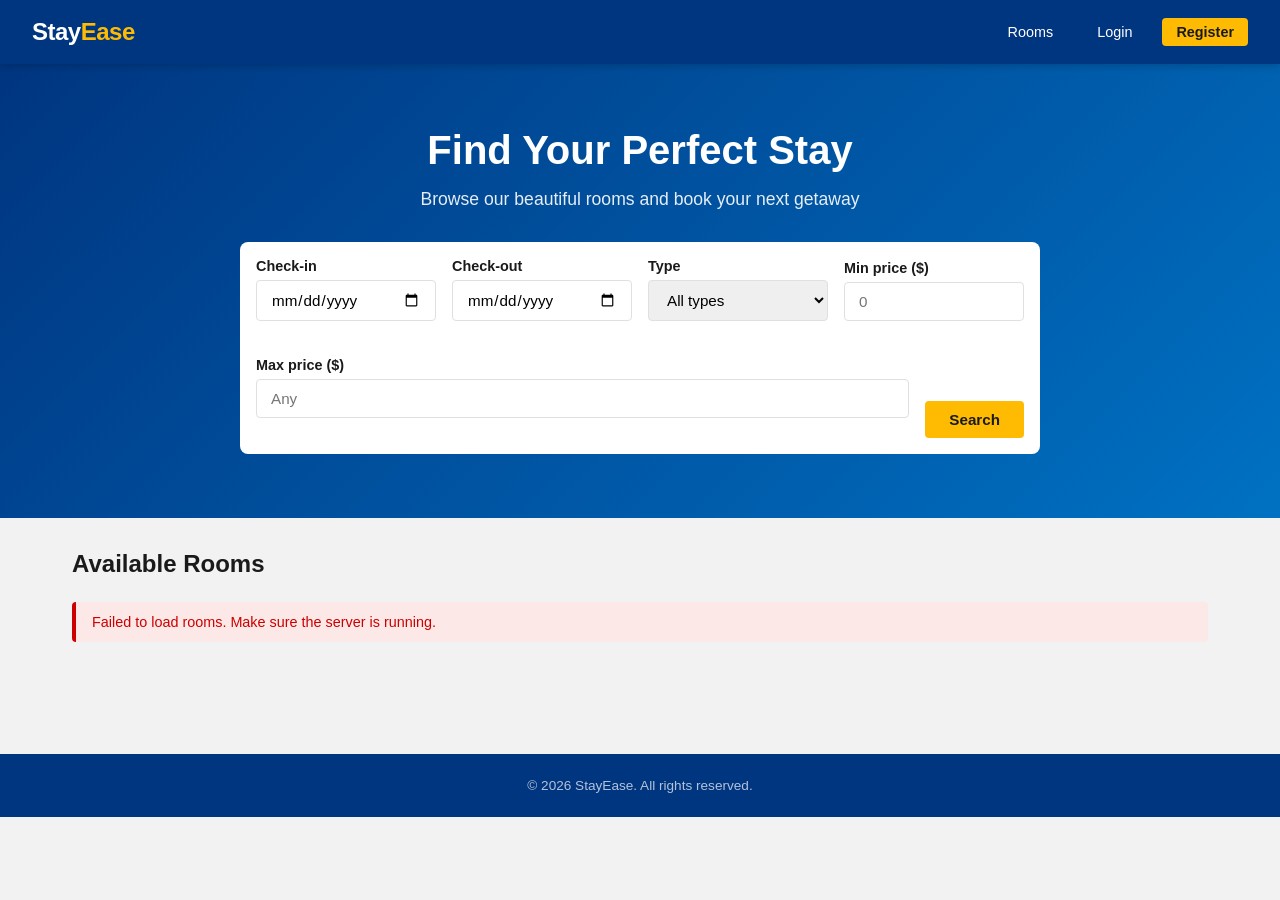
<file: src/main/resources/static/index.html>
<!DOCTYPE html>
<html lang="en">
<head>
    <meta charset="UTF-8">
    <meta name="viewport" content="width=device-width, initial-scale=1.0">
    <title>StayEase — Find Your Perfect Room</title>
    <link rel="stylesheet" href="css/style.css">
</head>
<body>

<!-- NAVBAR -->
<nav>
    <a href="/index.html" class="nav-brand">Stay<span>Ease</span></a>
    <div class="nav-links">
        <span id="nav-email"></span>
        <a href="/index.html">Rooms</a>
        <a href="/dashboard.html" id="nav-dashboard" style="display:none">My Bookings</a>
        <a href="/admin.html" id="nav-admin" style="display:none">Admin</a>
        <a href="/login.html" id="nav-login">Login</a>
        <a href="/login.html?mode=register" id="nav-register" class="btn-accent">Register</a>
        <a href="#" id="nav-logout" style="display:none" onclick="logout()">Logout</a>
    </div>
</nav>

<!-- HERO -->
<div class="hero">
    <h1>Find Your Perfect Stay</h1>
    <p>Browse our beautiful rooms and book your next getaway</p><div class="search-bar">
    <div class="form-group">
        <label>Check-in</label>
        <input type="date" id="search-checkin" onchange="triggerSearch()">
    </div>
    <div class="form-group">
        <label>Check-out</label>
        <input type="date" id="search-checkout" onchange="triggerSearch()">
    </div>
    <div class="form-group">
        <label>Type</label>
        <select id="search-type" onchange="triggerSearch()">
            <option value="">All types</option>
            <option value="SINGLE">Single</option>
            <option value="DOUBLE">Double</option>
            <option value="SUITE">Suite</option>
        </select>
    </div>
    <div class="form-group">
        <label>Min price ($)</label>
        <input type="number" id="search-min-price" placeholder="0"
               oninput="triggerSearch()">
    </div>
    <div class="form-group">
        <label>Max price ($)</label>
        <input type="number" id="search-max-price" placeholder="Any"
               oninput="triggerSearch()">
    </div>
    <button class="btn btn-accent" onclick="runSearch()">Search</button>
</div>
</div>

<!-- ROOMS -->
<div class="container">
    <h2 class="section-title">Available Rooms</h2>
    <div id="rooms-container">
        <div class="loading">
            <div class="spinner"></div>
            Loading rooms...
        </div>
    </div>
</div>

<footer>
    <p>© 2026 StayEase. All rights reserved.</p>
</footer>

<script src="js/auth.js"></script>
<script src="js/api.js"></script>
<script>
    let allRooms = [];
    let searchTimeout = null;

    async function loadRooms() {
        try {
            allRooms = await getAllRooms();
            renderRooms(allRooms);
        } catch (err) {
            document.getElementById('rooms-container').innerHTML =
                '<div class="alert alert-error">Failed to load rooms. Make sure the server is running.</div>';
        }
    }

    function renderRooms(rooms) {
        const container = document.getElementById('rooms-container');
        const available = rooms.filter(r => r.status === 'AVAILABLE');

        if (available.length === 0) {
            container.innerHTML = `
            <div class="empty-state">
                <div class="empty-icon">🏨</div>
                <p>No rooms available for the selected criteria.</p>
            </div>`;
            return;
        }

        container.innerHTML = `<div class="rooms-grid">
        ${available.map(room => `
            <a href="/room-detail.html?id=${room.id}" class="room-card">
                ${room.imageUrl
            ? `<img src="${room.imageUrl}" class="room-card-img" style="object-fit:cover">`
            : `<div class="room-card-img">🛏️</div>`
        }
                <div class="room-card-body">
                    <div class="room-card-title">Room ${room.number} — ${room.type}</div>
                    <div class="room-card-desc">${room.description || 'A comfortable room for your stay.'}</div>
                    <div class="room-card-footer">
                        <div class="room-price">$${room.pricePerNight} <span>/ night</span></div>
                        <span class="badge badge-available">👥 ${room.capacity} guests</span>
                    </div>
                </div>
            </a>
        `).join('')}
    </div>`;
    }

    function triggerSearch() {
        clearTimeout(searchTimeout);
        searchTimeout = setTimeout(runSearch, 500);
    }

    async function runSearch() {
        const checkIn  = document.getElementById('search-checkin').value;
        const checkOut = document.getElementById('search-checkout').value;
        const type     = document.getElementById('search-type').value;
        const minPrice = parseFloat(document.getElementById('search-min-price').value) || 0;
        const maxPrice = parseFloat(document.getElementById('search-max-price').value) || Infinity;

        try {
            let rooms;

            if (checkIn && checkOut) {
                rooms = await searchRooms(checkIn, checkOut, type);
            } else {
                rooms = [...allRooms];
                if (type) rooms = rooms.filter(r => r.type === type);
            }

            rooms = rooms.filter(r =>
                r.pricePerNight >= minPrice &&
                r.pricePerNight <= maxPrice
            );

            renderRooms(rooms);
        } catch (err) {
            document.getElementById('rooms-container').innerHTML =
                '<div class="alert alert-error">Search failed. Please try again.</div>';
        }
    }

    // Set min date to today
    const today = new Date().toISOString().split('T')[0];
    document.getElementById('search-checkin').min = today;
    document.getElementById('search-checkout').min = today;

    updateNavbar();
    loadRooms();
</script>

</body>
</html>
</file>
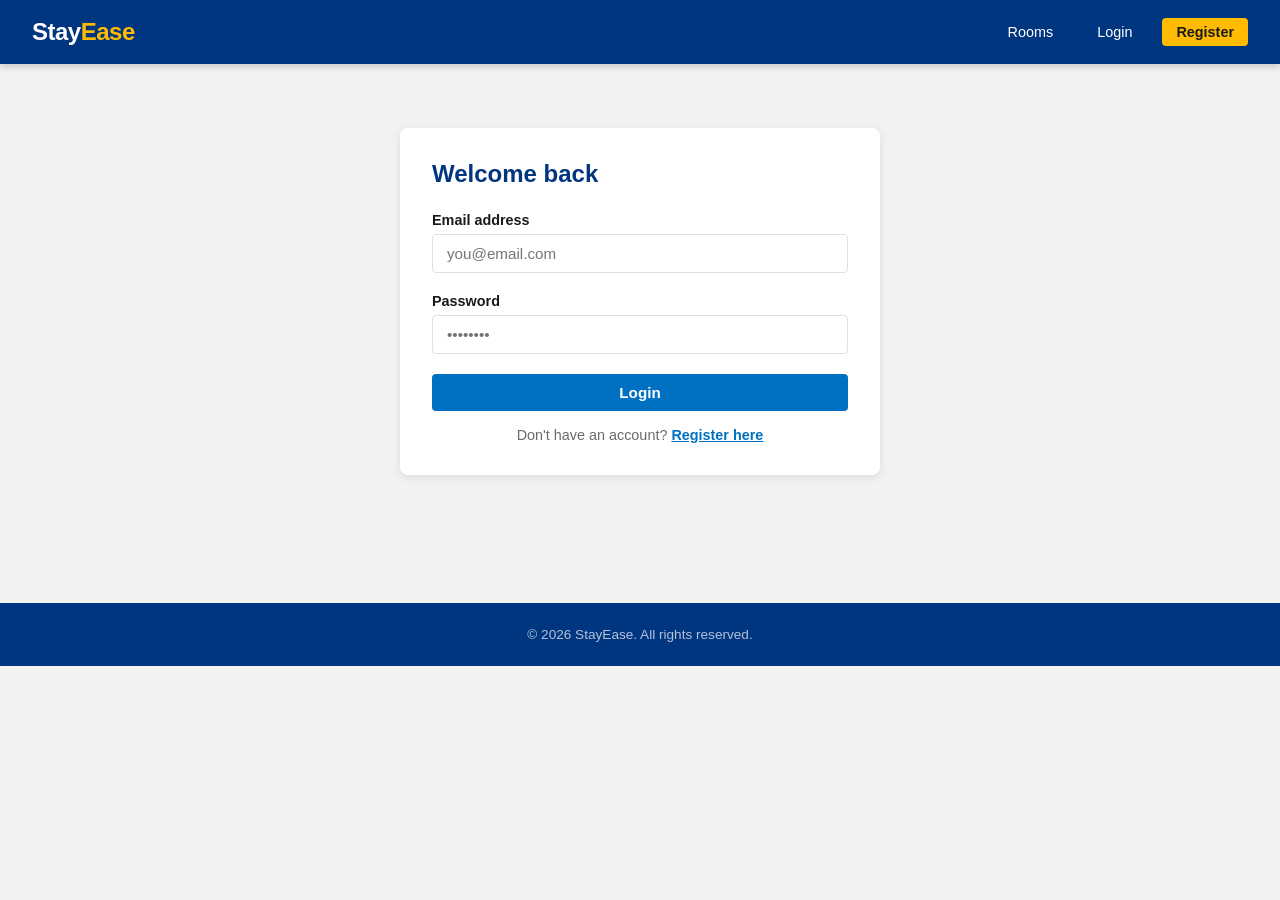
<file: src/main/resources/static/login.html>
<!DOCTYPE html>
<html lang="en">
<head>
    <meta charset="UTF-8">
    <meta name="viewport" content="width=device-width, initial-scale=1.0">
    <title>StayEase — Login</title>
    <link rel="stylesheet" href="css/style.css">
</head>
<body>

<!-- NAVBAR -->
<nav>
    <a href="/index.html" class="nav-brand">Stay<span>Ease</span></a>
    <div class="nav-links">
        <span id="nav-email"></span>
        <a href="/index.html">Rooms</a>
        <a href="/dashboard.html" id="nav-dashboard" style="display:none">My Bookings</a>
        <a href="/admin.html" id="nav-admin" style="display:none">Admin</a>
        <a href="/login.html" id="nav-login">Login</a>
        <a href="/login.html?mode=register" id="nav-register" class="btn-accent">Register</a>
        <a href="#" id="nav-logout" style="display:none" onclick="logout()">Logout</a>
    </div>
</nav>

<div class="container">
    <div class="form-card">
        <h2 id="form-title">Welcome back</h2>
        <div id="alert-box"></div>

        <div id="register-fields" style="display:none">
            <div class="form-group">
                <label>Full name</label>
                <input type="text" id="name" placeholder="Nour Hallal">
            </div>
        </div>

        <div class="form-group">
            <label>Email address</label>
            <input type="email" id="email" placeholder="you@email.com">
        </div>

        <div class="form-group">
            <label>Password</label>
            <input type="password" id="password" placeholder="••••••••">
        </div>

        <button class="btn btn-primary btn-full" onclick="handleSubmit()">
            <span id="btn-text">Login</span>
        </button>

        <p style="text-align:center; margin-top:1rem; font-size:0.9rem; color:var(--text-muted)">
            <span id="switch-text">Don't have an account?</span>
            <a href="#" onclick="toggleMode()" style="color:var(--primary-light); font-weight:600">
                <span id="switch-link">Register here</span>
            </a>
        </p>
    </div>
</div>

<footer>
    <p>© 2026 StayEase. All rights reserved.</p>
</footer>

<script src="js/auth.js"></script>
<script src="js/api.js"></script>
<script>
    let isRegisterMode = false;

    // Check URL for mode=register
    if (new URLSearchParams(window.location.search).get('mode') === 'register') {
        toggleMode();
    }

    function toggleMode() {
        isRegisterMode = !isRegisterMode;
        document.getElementById('form-title').textContent = isRegisterMode ? 'Create account' : 'Welcome back';
        document.getElementById('btn-text').textContent = isRegisterMode ? 'Register' : 'Login';
        document.getElementById('register-fields').style.display = isRegisterMode ? 'block' : 'none';
        document.getElementById('switch-text').textContent = isRegisterMode ? 'Already have an account?' : "Don't have an account?";
        document.getElementById('switch-link').textContent = isRegisterMode ? 'Login here' : 'Register here';
    }

    function showAlert(message, type) {
        document.getElementById('alert-box').innerHTML =
            `<div class="alert alert-${type}">${message}</div>`;
    }

    async function handleSubmit() {
        const email = document.getElementById('email').value.trim();
        const password = document.getElementById('password').value.trim();

        if (!email || !password) {
            showAlert('Please fill in all fields.', 'error');
            return;
        }

        try {
            let data;
            if (isRegisterMode) {
                const name = document.getElementById('name').value.trim();
                if (!name) { showAlert('Please enter your name.', 'error'); return; }
                data = await register(name, email, password);
            } else {
                data = await login(email, password);
            }

            if (data.token) {
                saveAuth(data);
                window.location.href = '/index.html';
            } else {
                showAlert(data.error || 'Something went wrong.', 'error');
            }
        } catch (err) {
            showAlert('Server error. Please try again.', 'error');
        }
    }

    // Allow Enter key to submit
    document.addEventListener('keydown', e => {
        if (e.key === 'Enter') handleSubmit();
    });

    updateNavbar();

    // Redirect if already logged in
    if (isLoggedIn()) window.location.href = '/index.html';
</script>

</body>
</html>
</file>
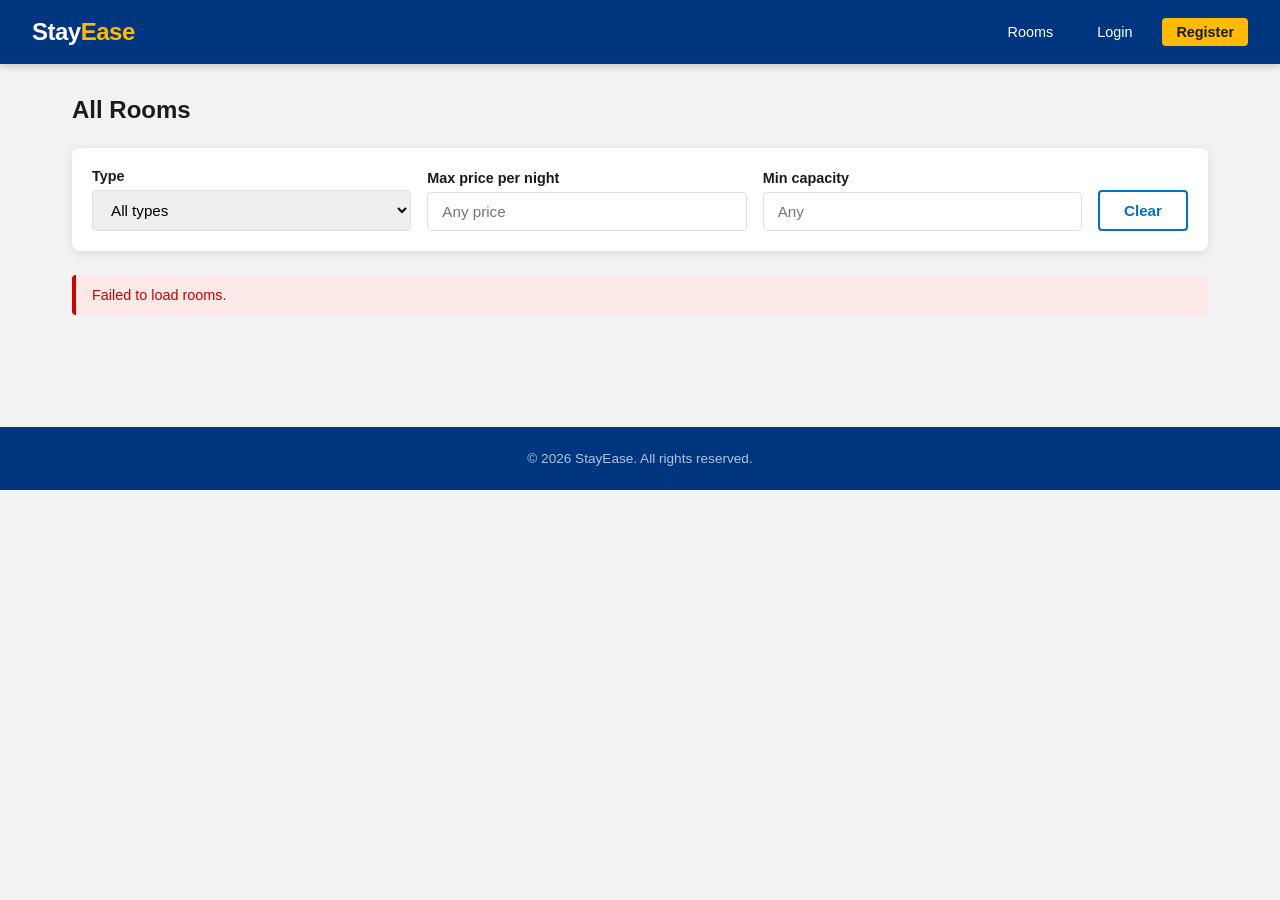
<file: src/main/resources/static/rooms.html>
<!DOCTYPE html>
<html lang="en">
<head>
    <meta charset="UTF-8">
    <meta name="viewport" content="width=device-width, initial-scale=1.0">
    <title>StayEase — Rooms</title>
    <link rel="stylesheet" href="css/style.css">
</head>
<body>

<!-- NAVBAR -->
<nav>
    <a href="/index.html" class="nav-brand">Stay<span>Ease</span></a>
    <div class="nav-links">
        <span id="nav-email"></span>
        <a href="/index.html">Rooms</a>
        <a href="/dashboard.html" id="nav-dashboard" style="display:none">My Bookings</a>
        <a href="/admin.html" id="nav-admin" style="display:none">Admin</a>
        <a href="/login.html" id="nav-login">Login</a>
        <a href="/login.html?mode=register" id="nav-register" class="btn-accent">Register</a>
        <a href="#" id="nav-logout" style="display:none" onclick="logout()">Logout</a>
    </div>
</nav>

<div class="container">
    <h1 class="section-title">All Rooms</h1>

    <!-- FILTERS -->
    <div style="background:var(--white);border-radius:8px;padding:1.25rem;
                box-shadow:var(--card-shadow);margin-bottom:1.5rem;
                display:flex;gap:1rem;flex-wrap:wrap;align-items:flex-end">
        <div class="form-group" style="margin:0;flex:1;min-width:140px">
            <label>Type</label>
            <select id="filter-type" onchange="filterRooms()">
                <option value="">All types</option>
                <option value="SINGLE">Single</option>
                <option value="DOUBLE">Double</option>
                <option value="SUITE">Suite</option>
            </select>
        </div>
        <div class="form-group" style="margin:0;flex:1;min-width:140px">
            <label>Max price per night</label>
            <input type="number" id="filter-price" placeholder="Any price"
                   onchange="filterRooms()">
        </div>
        <div class="form-group" style="margin:0;flex:1;min-width:140px">
            <label>Min capacity</label>
            <input type="number" id="filter-capacity" placeholder="Any"
                   onchange="filterRooms()">
        </div>
        <button class="btn btn-outline" onclick="clearFilters()">Clear</button>
    </div>

    <div id="rooms-container">
        <div class="loading">
            <div class="spinner"></div>
            Loading rooms...
        </div>
    </div>
</div>

<footer>
    <p>© 2026 StayEase. All rights reserved.</p>
</footer>

<script src="js/auth.js"></script>
<script src="js/api.js"></script>
<script>
    let allRooms = [];

    async function loadRooms() {
        try {
            allRooms = await getAllRooms();
            filterRooms();
        } catch (err) {
            document.getElementById('rooms-container').innerHTML =
                '<div class="alert alert-error">Failed to load rooms.</div>';
        }
    }

    function filterRooms() {
        const type     = document.getElementById('filter-type').value;
        const maxPrice = parseFloat(document.getElementById('filter-price').value);
        const minCap   = parseInt(document.getElementById('filter-capacity').value);

        let filtered = allRooms.filter(r => r.status === 'AVAILABLE');
        if (type)           filtered = filtered.filter(r => r.type === type);
        if (!isNaN(maxPrice)) filtered = filtered.filter(r => r.pricePerNight <= maxPrice);
        if (!isNaN(minCap))   filtered = filtered.filter(r => r.capacity >= minCap);

        renderRooms(filtered);
    }

    function clearFilters() {
        document.getElementById('filter-type').value = '';
        document.getElementById('filter-price').value = '';
        document.getElementById('filter-capacity').value = '';
        filterRooms();
    }

    function renderRooms(rooms) {
        const container = document.getElementById('rooms-container');

        if (rooms.length === 0) {
            container.innerHTML = `
                <div class="empty-state">
                    <div class="empty-icon">🏨</div>
                    <p>No rooms match your filters.</p>
                </div>`;
            return;
        }

        container.innerHTML = `<div class="rooms-grid">
            ${rooms.map(room => `
                <a href="/room-detail.html?id=${room.id}" class="room-card">
                    ${room.imageUrl
            ? `<img src="${room.imageUrl}" class="room-card-img" style="object-fit:cover">`
            : `<div class="room-card-img">🛏️</div>`
        }
                    <div class="room-card-body">
                        <div class="room-card-title">Room ${room.number} — ${room.type}</div>
                        <div class="room-card-desc">${room.description || 'A comfortable room for your stay.'}</div>
                        <div class="room-card-footer">
                            <div class="room-price">$${room.pricePerNight} <span>/ night</span></div>
                            <span class="badge badge-available">👥 ${room.capacity} guests</span>
                        </div>
                    </div>
                </a>
            `).join('')}
        </div>`;
    }

    updateNavbar();
    loadRooms();
</script>

</body>
</html>
</file>
<file: src/main/resources/static/css/style.css>
* {
    margin: 0;
    padding: 0;
    box-sizing: border-box;
}

:root {
    --primary: #003580;
    --primary-light: #0071c2;
    --accent: #febb02;
    --text-dark: #1a1a1a;
    --text-muted: #6b6b6b;
    --bg: #f2f2f2;
    --white: #ffffff;
    --border: #e0e0e0;
    --success: #008009;
    --danger: #cc0000;
    --card-shadow: 0 2px 8px rgba(0,0,0,0.1);
}

body {
    font-family: 'Segoe UI', Tahoma, Geneva, Verdana, sans-serif;
    background: var(--bg);
    color: var(--text-dark);
    min-height: 100vh;
}

/* NAVBAR */
nav {
    background: var(--primary);
    padding: 0 2rem;
    display: flex;
    align-items: center;
    justify-content: space-between;
    height: 64px;
    position: sticky;
    top: 0;
    z-index: 100;
    box-shadow: 0 2px 8px rgba(0,0,0,0.2);
}

.nav-brand {
    color: var(--white);
    font-size: 1.5rem;
    font-weight: 700;
    text-decoration: none;
    letter-spacing: -0.5px;
}

.nav-brand span {
    color: var(--accent);
}

.nav-links {
    display: flex;
    align-items: center;
    gap: 1rem;
}

.nav-links a {
    color: var(--white);
    text-decoration: none;
    font-size: 0.9rem;
    padding: 6px 14px;
    border-radius: 4px;
    transition: background 0.2s;
}

.nav-links a:hover {
    background: rgba(255,255,255,0.15);
}

.nav-links a.btn-accent {
    background: var(--accent);
    color: var(--text-dark);
    font-weight: 600;
}

.nav-links a.btn-accent:hover {
    background: #e6a800;
}

#nav-email {
    color: var(--accent);
    font-size: 0.85rem;
    font-weight: 500;
}

/* HERO */
.hero {
    background: linear-gradient(135deg, var(--primary) 0%, var(--primary-light) 100%);
    color: var(--white);
    padding: 4rem 2rem;
    text-align: center;
}

.hero h1 {
    font-size: 2.5rem;
    font-weight: 700;
    margin-bottom: 1rem;
}

.hero p {
    font-size: 1.1rem;
    opacity: 0.9;
    margin-bottom: 2rem;
}

.search-bar {
    background: var(--white);
    border-radius: 8px;
    padding: 1rem;
    display: flex;
    gap: 1rem;
    max-width: 800px;
    margin: 0 auto;
    align-items: flex-end;
    flex-wrap: wrap;
}

.search-bar .form-group {
    flex: 1;
    min-width: 150px;
}

.search-bar label {
    display: block;
    font-size: 0.8rem;
    color: var(--text-muted);
    margin-bottom: 4px;
    font-weight: 600;
    text-align: left;
}

.search-bar input, .search-bar select {
    width: 100%;
    padding: 10px 12px;
    border: 1px solid var(--border);
    border-radius: 4px;
    font-size: 0.95rem;
    outline: none;
}

.search-bar input:focus, .search-bar select:focus {
    border-color: var(--primary-light);
}

/* CONTAINER */
.container {
    max-width: 1200px;
    margin: 0 auto;
    padding: 2rem;
}

.section-title {
    font-size: 1.5rem;
    font-weight: 700;
    margin-bottom: 1.5rem;
    color: var(--text-dark);
}

/* ROOM CARDS */
.rooms-grid {
    display: grid;
    grid-template-columns: repeat(auto-fill, minmax(300px, 1fr));
    gap: 1.5rem;
}

.room-card {
    background: var(--white);
    border-radius: 8px;
    overflow: hidden;
    box-shadow: var(--card-shadow);
    transition: transform 0.2s, box-shadow 0.2s;
    cursor: pointer;
    text-decoration: none;
    color: inherit;
    display: block;
}

.room-card:hover {
    transform: translateY(-4px);
    box-shadow: 0 8px 24px rgba(0,0,0,0.15);
}

.room-card-img {
    width: 100%;
    height: 200px;
    object-fit: cover;
    background: linear-gradient(135deg, #667eea 0%, #764ba2 100%);
    display: flex;
    align-items: center;
    justify-content: center;
    color: white;
    font-size: 3rem;
}

.room-card-body {
    padding: 1.25rem;
}

.room-card-title {
    font-size: 1.1rem;
    font-weight: 700;
    margin-bottom: 0.5rem;
}

.room-card-desc {
    color: var(--text-muted);
    font-size: 0.9rem;
    margin-bottom: 1rem;
    line-height: 1.5;
}

.room-card-footer {
    display: flex;
    justify-content: space-between;
    align-items: center;
    border-top: 1px solid var(--border);
    padding-top: 1rem;
}

.room-price {
    font-size: 1.2rem;
    font-weight: 700;
    color: var(--primary);
}

.room-price span {
    font-size: 0.8rem;
    font-weight: 400;
    color: var(--text-muted);
}

.badge {
    padding: 4px 10px;
    border-radius: 20px;
    font-size: 0.75rem;
    font-weight: 600;
}

.badge-available { background: #e6f4ea; color: var(--success); }
.badge-occupied  { background: #fce8e6; color: var(--danger); }
.badge-maintenance { background: #fff3e0; color: #e65100; }

/* BUTTONS */
.btn {
    display: inline-block;
    padding: 10px 24px;
    border-radius: 4px;
    font-size: 0.95rem;
    font-weight: 600;
    cursor: pointer;
    border: none;
    transition: background 0.2s, transform 0.1s;
    text-decoration: none;
    text-align: center;
}

.btn:active { transform: scale(0.98); }
.btn-primary { background: var(--primary-light); color: var(--white); }
.btn-primary:hover { background: var(--primary); }
.btn-accent { background: var(--accent); color: var(--text-dark); }
.btn-accent:hover { background: #e6a800; }
.btn-danger { background: var(--danger); color: var(--white); }
.btn-danger:hover { background: #aa0000; }
.btn-outline {
    background: transparent;
    border: 2px solid var(--primary-light);
    color: var(--primary-light);
}
.btn-outline:hover { background: var(--primary-light); color: var(--white); }
.btn-full { width: 100%; }

/* FORMS */
.form-card {
    background: var(--white);
    border-radius: 8px;
    padding: 2rem;
    box-shadow: var(--card-shadow);
    max-width: 480px;
    margin: 2rem auto;
}

.form-card h2 {
    font-size: 1.5rem;
    font-weight: 700;
    margin-bottom: 1.5rem;
    color: var(--primary);
}

.form-group {
    margin-bottom: 1.25rem;
}

.form-group label {
    display: block;
    font-size: 0.9rem;
    font-weight: 600;
    margin-bottom: 6px;
    color: var(--text-dark);
}

.form-group input,
.form-group select,
.form-group textarea {
    width: 100%;
    padding: 10px 14px;
    border: 1px solid var(--border);
    border-radius: 4px;
    font-size: 0.95rem;
    outline: none;
    transition: border-color 0.2s;
    font-family: inherit;
}

.form-group input:focus,
.form-group select:focus,
.form-group textarea:focus {
    border-color: var(--primary-light);
    box-shadow: 0 0 0 3px rgba(0,113,194,0.1);
}

.form-group textarea { resize: vertical; min-height: 80px; }

.form-hint {
    font-size: 0.8rem;
    color: var(--text-muted);
    margin-top: 4px;
}

/* ALERTS */
.alert {
    padding: 12px 16px;
    border-radius: 4px;
    margin-bottom: 1rem;
    font-size: 0.9rem;
    font-weight: 500;
}

.alert-success { background: #e6f4ea; color: var(--success); border-left: 4px solid var(--success); }
.alert-error   { background: #fce8e6; color: var(--danger);  border-left: 4px solid var(--danger); }
.alert-info    { background: #e8f0fe; color: var(--primary); border-left: 4px solid var(--primary); }

/* TABLES */
.table-wrap {
    background: var(--white);
    border-radius: 8px;
    box-shadow: var(--card-shadow);
    overflow: hidden;
}

table {
    width: 100%;
    border-collapse: collapse;
}

th {
    background: var(--primary);
    color: var(--white);
    padding: 12px 16px;
    text-align: left;
    font-size: 0.85rem;
    font-weight: 600;
}

td {
    padding: 12px 16px;
    border-bottom: 1px solid var(--border);
    font-size: 0.9rem;
}

tr:last-child td { border-bottom: none; }
tr:hover td { background: #f8f8f8; }

/* ROOM DETAIL */
.room-detail-img {
    width: 100%;
    height: 320px;
    background: linear-gradient(135deg, #667eea 0%, #764ba2 100%);
    border-radius: 8px;
    display: flex;
    align-items: center;
    justify-content: center;
    color: white;
    font-size: 5rem;
    margin-bottom: 1.5rem;
    object-fit: cover;
}

.room-detail-grid {
    display: grid;
    grid-template-columns: 1fr 340px;
    gap: 2rem;
    align-items: start;
}

.room-info h1 {
    font-size: 1.8rem;
    font-weight: 700;
    margin-bottom: 0.5rem;
}

.room-meta {
    display: flex;
    gap: 1rem;
    flex-wrap: wrap;
    margin: 1rem 0;
}

.room-meta-item {
    background: var(--bg);
    padding: 8px 16px;
    border-radius: 20px;
    font-size: 0.9rem;
    font-weight: 500;
}

.booking-card {
    background: var(--white);
    border-radius: 8px;
    padding: 1.5rem;
    box-shadow: var(--card-shadow);
    position: sticky;
    top: 80px;
}

.booking-card .price {
    font-size: 1.8rem;
    font-weight: 700;
    color: var(--primary);
    margin-bottom: 1.25rem;
}

.booking-card .price span {
    font-size: 1rem;
    font-weight: 400;
    color: var(--text-muted);
}

/* REVIEWS */
.reviews-section { margin-top: 2rem; }

.review-card {
    background: var(--white);
    border-radius: 8px;
    padding: 1.25rem;
    margin-bottom: 1rem;
    box-shadow: var(--card-shadow);
}

.review-header {
    display: flex;
    justify-content: space-between;
    margin-bottom: 0.5rem;
}

.review-author { font-weight: 600; font-size: 0.95rem; }
.review-rating { color: var(--accent); font-size: 1rem; }
.review-comment { color: var(--text-muted); font-size: 0.9rem; line-height: 1.6; }

/* DASHBOARD */
.stats-grid {
    display: grid;
    grid-template-columns: repeat(auto-fill, minmax(200px, 1fr));
    gap: 1rem;
    margin-bottom: 2rem;
}

.stat-card {
    background: var(--white);
    border-radius: 8px;
    padding: 1.5rem;
    box-shadow: var(--card-shadow);
    text-align: center;
}

.stat-card .stat-number {
    font-size: 2rem;
    font-weight: 700;
    color: var(--primary);
}

.stat-card .stat-label {
    font-size: 0.85rem;
    color: var(--text-muted);
    margin-top: 4px;
}

/* RESERVATION CARD */
.reservation-card {
    background: var(--white);
    border-radius: 8px;
    padding: 1.25rem;
    margin-bottom: 1rem;
    box-shadow: var(--card-shadow);
    display: flex;
    justify-content: space-between;
    align-items: center;
    flex-wrap: wrap;
    gap: 1rem;
}

.reservation-info h3 { font-size: 1rem; font-weight: 700; margin-bottom: 4px; }
.reservation-info p  { font-size: 0.85rem; color: var(--text-muted); }

/* LOADING */
.loading {
    text-align: center;
    padding: 3rem;
    color: var(--text-muted);
    font-size: 1rem;
}

.spinner {
    width: 40px;
    height: 40px;
    border: 4px solid var(--border);
    border-top-color: var(--primary-light);
    border-radius: 50%;
    animation: spin 0.8s linear infinite;
    margin: 0 auto 1rem;
}

@keyframes spin { to { transform: rotate(360deg); } }

/* EMPTY STATE */
.empty-state {
    text-align: center;
    padding: 3rem;
    color: var(--text-muted);
}

.empty-state .empty-icon { font-size: 3rem; margin-bottom: 1rem; }
.empty-state p { font-size: 1rem; }

/* FOOTER */
footer {
    background: var(--primary);
    color: rgba(255,255,255,0.7);
    text-align: center;
    padding: 1.5rem;
    margin-top: 4rem;
    font-size: 0.85rem;
}

/* RESPONSIVE */
@media (max-width: 768px) {
    .room-detail-grid { grid-template-columns: 1fr; }
    .hero h1 { font-size: 1.8rem; }
    .search-bar { flex-direction: column; }
    nav { padding: 0 1rem; }
    .container { padding: 1rem; }
}
</file>
